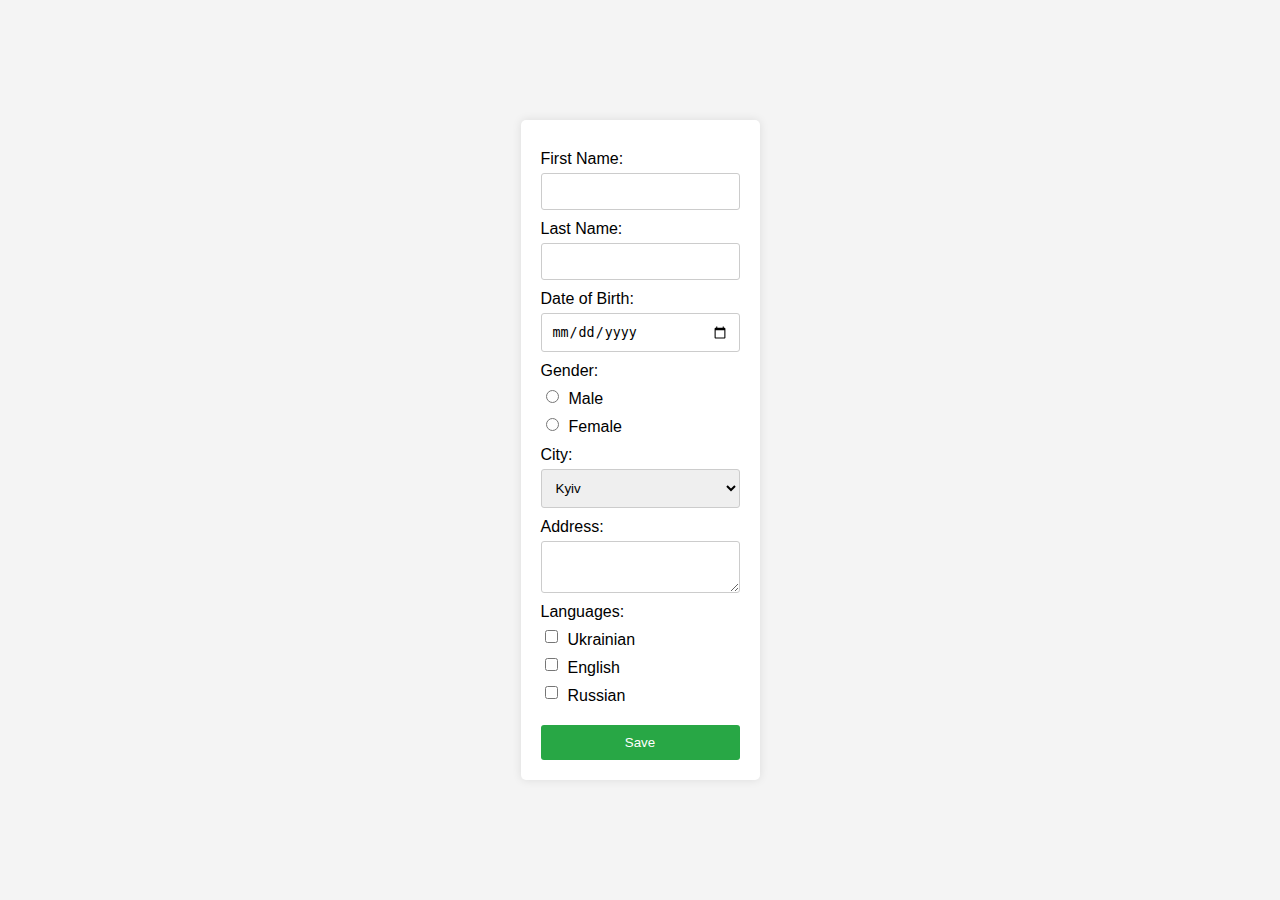
<file: form/registration.html>
<!DOCTYPE html>
<html lang="en">
  <head>
    <meta charset="UTF-8" />
    <meta name="viewport" content="width=device-width, initial-scale=1.0" />
    <title>Registration Form</title>
    <link rel="stylesheet" href="styles.css" />
  </head>
  <body>
    <div class="container">
      <form id="registrationForm">
        <label for="firstName">First Name:</label>
        <input type="text" id="firstName" name="firstName" required />

        <label for="lastName">Last Name:</label>
        <input type="text" id="lastName" name="lastName" required />

        <label for="dob">Date of Birth:</label>
        <input type="date" id="dob" name="dob" required />

        <label>Gender:</label>
        <div class="radio-container">
          <input type="radio" id="male" name="gender" value="Male" required />
          <label for="male">Male</label>
        </div>
        <div class="radio-container">
          <input
            type="radio"
            id="female"
            name="gender"
            value="Female"
            required
          />
          <label for="female">Female</label>
        </div>

        <label for="city">City:</label>
        <select id="city" name="city" required>
          <option value="Kyiv">Kyiv</option>
          <option value="Lviv">Lviv</option>
          <option value="Odesa">Odesa</option>
        </select>

        <label for="address">Address:</label>
        <textarea id="address" name="address" required></textarea>

        <label>Languages:</label>
        <div class="checkbox-container">
          <input
            type="checkbox"
            id="ukrainian"
            name="languages"
            value="Ukrainian"
          />
          <label for="ukrainian">Ukrainian</label>
        </div>
        <div class="checkbox-container">
          <input
            type="checkbox"
            id="english"
            name="languages"
            value="English"
          />
          <label for="english">English</label>
        </div>
        <div class="checkbox-container">
          <input
            type="checkbox"
            id="russian"
            name="languages"
            value="Russian"
          />
          <label for="russian">Russian</label>
        </div>

        <button type="submit">Save</button>
      </form>
      <div id="result" style="display: none"></div>
    </div>
    <script src="script.js"></script>
  </body>
</html>
</file>
<file: form/styles.css>
body {
  font-family: Arial, sans-serif;
  background-color: #f4f4f4;
  display: flex;
  justify-content: center;
  align-items: center;
  height: 100vh;
  margin: 0;
}

.container {
  background-color: #fff;
  padding: 20px;
  border-radius: 5px;
  box-shadow: 0 0 10px rgba(0, 0, 0, 0.1);
}

form {
  display: flex;
  flex-direction: column;
}

label {
  margin-top: 10px;
}

input,
select,
textarea,
button {
  margin-top: 5px;
  padding: 10px;
  border: 1px solid #ccc;
  border-radius: 3px;
}

button {
  margin-top: 20px;
  background-color: #28a745;
  color: #fff;
  border: none;
  cursor: pointer;
}

button:hover {
  background-color: #218838;
}

#result {
  margin-top: 20px;
}

.checkbox-container {
  display: flex;
  align-items: center;
}

.checkbox-container input {
  margin-right: 10px;
}

.radio-container {
  display: flex;
  align-items: center;
}

.radio-container input {
  margin-right: 10px;
}
</file>
